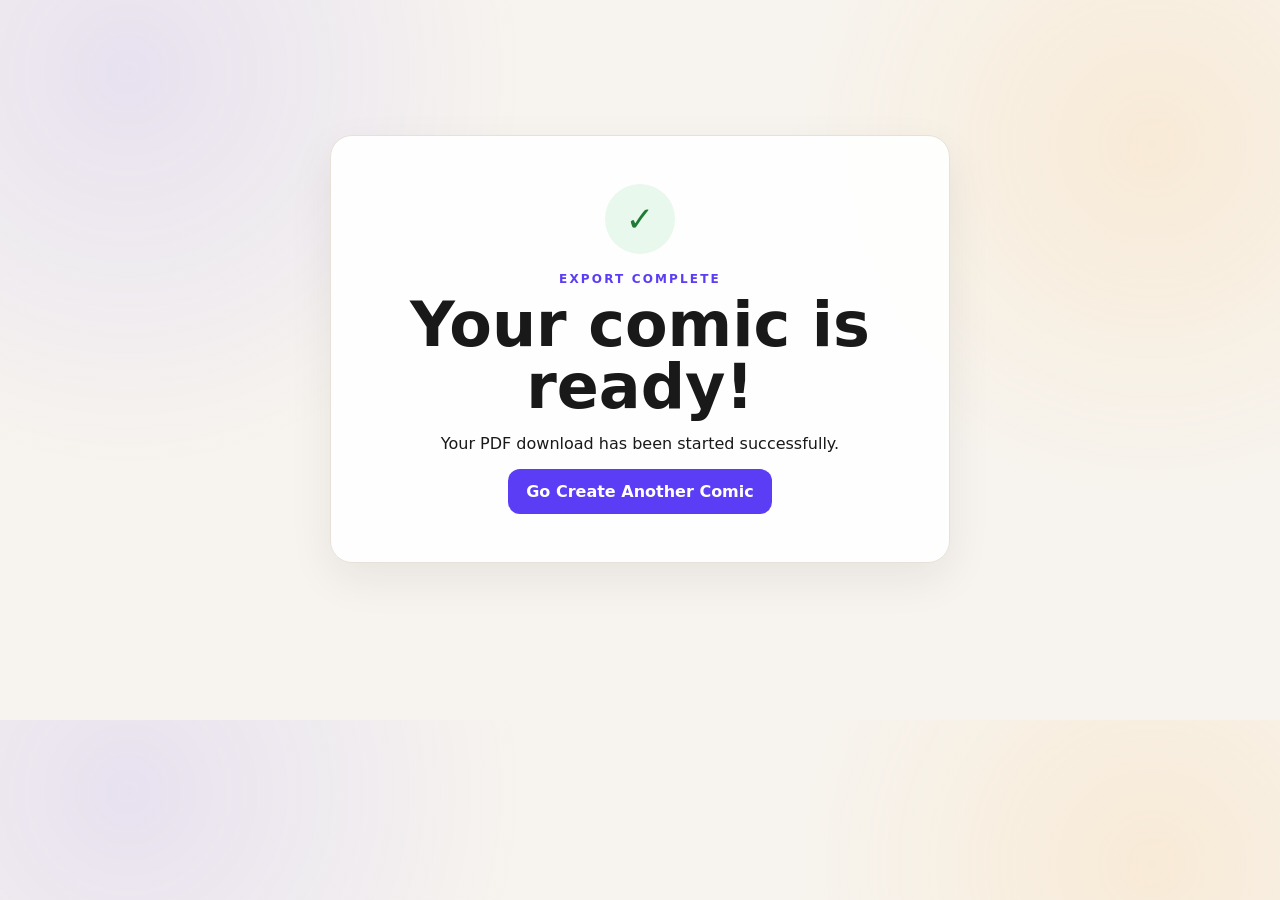
<file: templates/export_success.html>
<!DOCTYPE html>
<html lang="en">
<head>
  <meta charset="UTF-8">
  <meta name="viewport" content="width=device-width, initial-scale=1.0">
  <title>Export Complete - ComicCraft</title>
  <link rel="stylesheet" href="/static/css/style.css">
</head>
<body>
  <main class="container success-page">
    <div class="card success-card">
      <div class="success-icon">✓</div>
      <p class="eyebrow">EXPORT COMPLETE</p>
      <h1>Your comic is ready!</h1>
      <p>Your PDF download has been started successfully.</p>
      <a class="button" href="/">Go Create Another Comic</a>
    </div>
  </main>
</body>
</html>
</file>
<file: static/css/style.css>
:root {
  --bg: #f7f4ef;
  --card: #ffffff;
  --ink: #191919;
  --muted: #6d6a64;
  --accent: #5b3df5;
  --accent-dark: #4328d0;
  --border: #e7e1d8;
  --danger: #8b2020;
}

* { box-sizing: border-box; }

body {
  margin: 0;
  background:
    radial-gradient(circle at 10% 10%, rgba(91,61,245,.10), transparent 30%),
    radial-gradient(circle at 90% 20%, rgba(255,177,66,.14), transparent 28%),
    var(--bg);
  color: var(--ink);
  font-family: Inter, ui-sans-serif, system-ui, -apple-system, BlinkMacSystemFont, "Segoe UI", sans-serif;
}

.container {
  width: min(1050px, calc(100% - 32px));
  margin: 0 auto;
  padding: 48px 0 70px;
}

.hero { text-align: center; margin-bottom: 28px; }
.hero.compact { margin-bottom: 18px; }

.eyebrow {
  margin: 0 0 8px;
  color: var(--accent);
  font-size: 12px;
  font-weight: 800;
  letter-spacing: .18em;
}

h1 { font-size: clamp(34px, 6vw, 62px); line-height: 1; margin: 0 0 12px; }
.subtitle { color: var(--muted); font-size: 17px; margin: 0; }

.card {
  background: rgba(255,255,255,.93);
  border: 1px solid var(--border);
  border-radius: 22px;
  box-shadow: 0 16px 45px rgba(25,25,25,.07);
}

.form-card { padding: 30px; }

label {
  display: block;
  margin: 0 0 8px;
  font-weight: 750;
  font-size: 14px;
}

input, textarea, select {
  width: 100%;
  border: 1px solid var(--border);
  border-radius: 12px;
  background: white;
  color: var(--ink);
  padding: 13px 14px;
  font: inherit;
  margin-bottom: 20px;
}

textarea { resize: vertical; }

input:focus, textarea:focus, select:focus {
  outline: 3px solid rgba(91,61,245,.14);
  border-color: var(--accent);
}

.grid {
  display: grid;
  grid-template-columns: repeat(2, 1fr);
  gap: 0 18px;
}

.button {
  display: inline-flex;
  justify-content: center;
  align-items: center;
  gap: 8px;
  border: 0;
  border-radius: 12px;
  padding: 13px 18px;
  background: var(--accent);
  color: white;
  text-decoration: none;
  font-weight: 800;
  cursor: pointer;
  transition: .18s ease;
}

.button:hover { background: var(--accent-dark); transform: translateY(-1px); }
.button.secondary { background: #ece9ff; color: #34249c; }

.form-card > .button { width: 100%; }
.hint { color: var(--muted); font-size: 13px; text-align: center; margin: 12px 0 0; }

.alert {
  background: #fff0f0;
  border: 1px solid #f0bcbc;
  color: var(--danger);
  padding: 14px 16px;
  border-radius: 12px;
  margin-bottom: 18px;
}

.info {
  display: grid;
  grid-template-columns: repeat(3, 1fr);
  gap: 14px;
  margin-top: 18px;
}

.info div {
  text-align: center;
  padding: 18px;
  background: rgba(255,255,255,.65);
  border: 1px solid var(--border);
  border-radius: 16px;
}

.info strong, .info span { display: block; }
.info strong { font-size: 24px; }
.info span { color: var(--muted); font-size: 13px; }

.actions {
  display: flex;
  justify-content: space-between;
  gap: 12px;
  margin: 20px 0;
}

.comic { display: grid; gap: 24px; }

.panel { overflow: hidden; }
.panel-heading { padding: 22px 24px 8px; }
.panel-heading span { color: var(--accent); font-weight: 800; font-size: 13px; text-transform: uppercase; }
.panel-heading h2 { margin: 5px 0 0; font-size: 28px; }
.panel img { display: block; width: 100%; max-height: 720px; object-fit: cover; background: #eee; }
.scene { padding: 18px 24px 0; font-style: italic; color: var(--muted); }
.text-block { padding: 0 24px 24px; }
.text-block h3 { font-size: 12px; text-transform: uppercase; letter-spacing: .08em; color: var(--accent); margin: 18px 0 5px; }
.text-block p { line-height: 1.65; margin: 0; }
.dialogue { font-weight: 700; }

.success-page { min-height: 80vh; display: grid; place-items: center; }
.success-card { text-align: center; padding: 48px; max-width: 620px; }
.success-icon {
  width: 70px; height: 70px; margin: 0 auto 18px;
  display: grid; place-items: center;
  border-radius: 50%; background: #e8f8ec; color: #1f7a35;
  font-size: 34px; font-weight: 900;
}

@media (max-width: 700px) {
  .container { padding-top: 30px; }
  .grid, .info { grid-template-columns: 1fr; }
  .actions { flex-direction: column; }
  .button { width: 100%; }
  .form-card { padding: 20px; }
}

.loading-box {
  display: flex;
  flex-direction: column;
  align-items: center;
  margin-top: 20px;
  padding: 20px;
  background: rgba(91,61,245,.06);
  border: 1px dashed var(--accent);
  border-radius: 14px;
  text-align: center;
}

.spinner {
  width: 40px;
  height: 40px;
  border: 4px solid rgba(91, 61, 245, 0.2);
  border-top-color: var(--accent);
  border-radius: 50%;
  animation: spin 0.8s linear infinite;
  margin-bottom: 12px;
}

@keyframes spin {
  to { transform: rotate(360deg); }
}

.loading-title {
  font-weight: 750;
  font-size: 15px;
  color: var(--ink);
  margin: 0 0 4px;
}

.loading-subtitle {
  font-size: 13px;
  color: var(--muted);
  margin: 0;
}

/* ── Progress bar (background generation polling) ── */
.progress-container {
  margin: 16px 0 4px;
  background: #ece9ff;
  border-radius: 999px;
  overflow: hidden;
  height: 14px;
}

.progress-bar {
  height: 100%;
  background: linear-gradient(90deg, var(--accent), #8b6dfa);
  border-radius: 999px;
  transition: width 0.5s ease;
  width: 0%;
}

.progress-label {
  font-size: 13px;
  color: var(--muted);
  text-align: right;
  margin: 4px 0 0;
}

/* Comic-id label on comic_ready page */
.comic-id-label {
  color: var(--muted);
  font-size: 13px;
  margin: 12px 0 0;
}

.comic-id-label code {
  background: #f0edff;
  padding: 2px 6px;
  border-radius: 6px;
  font-size: 12px;
  color: var(--accent);
}
</file>
